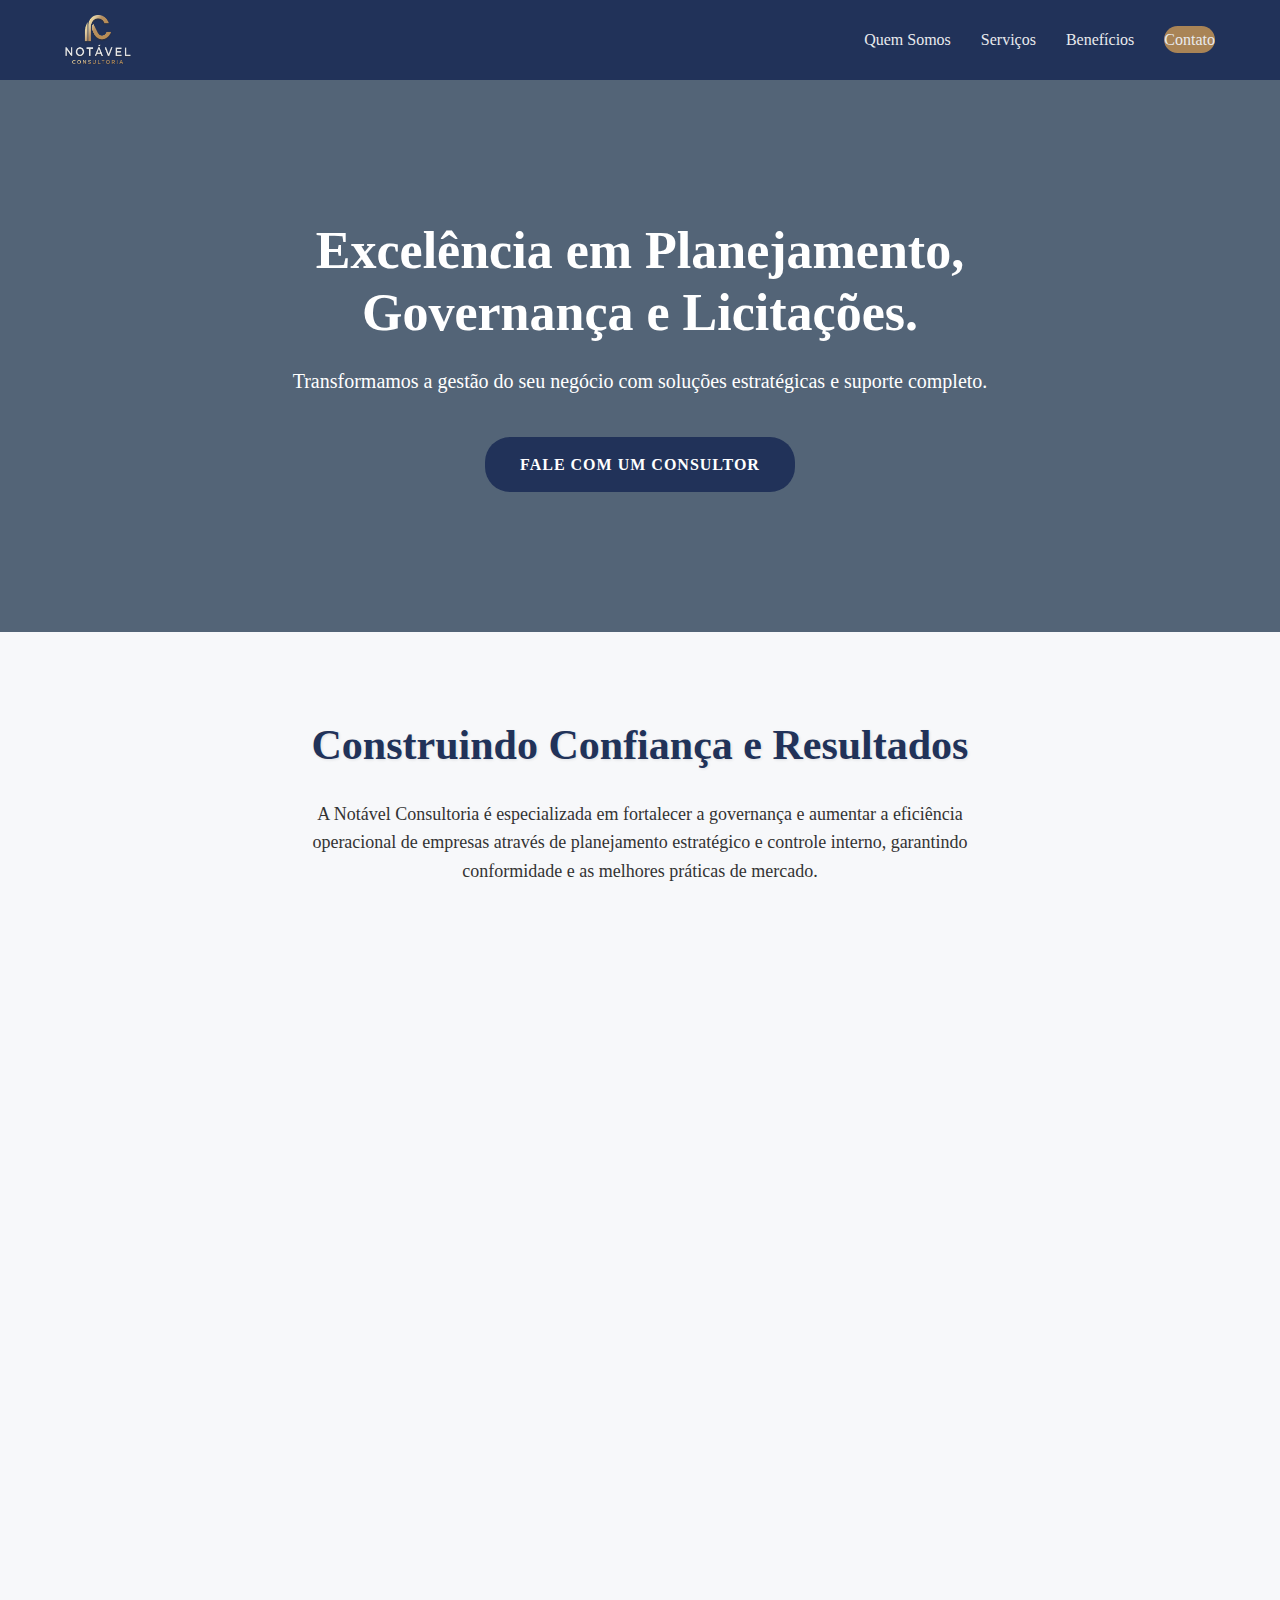
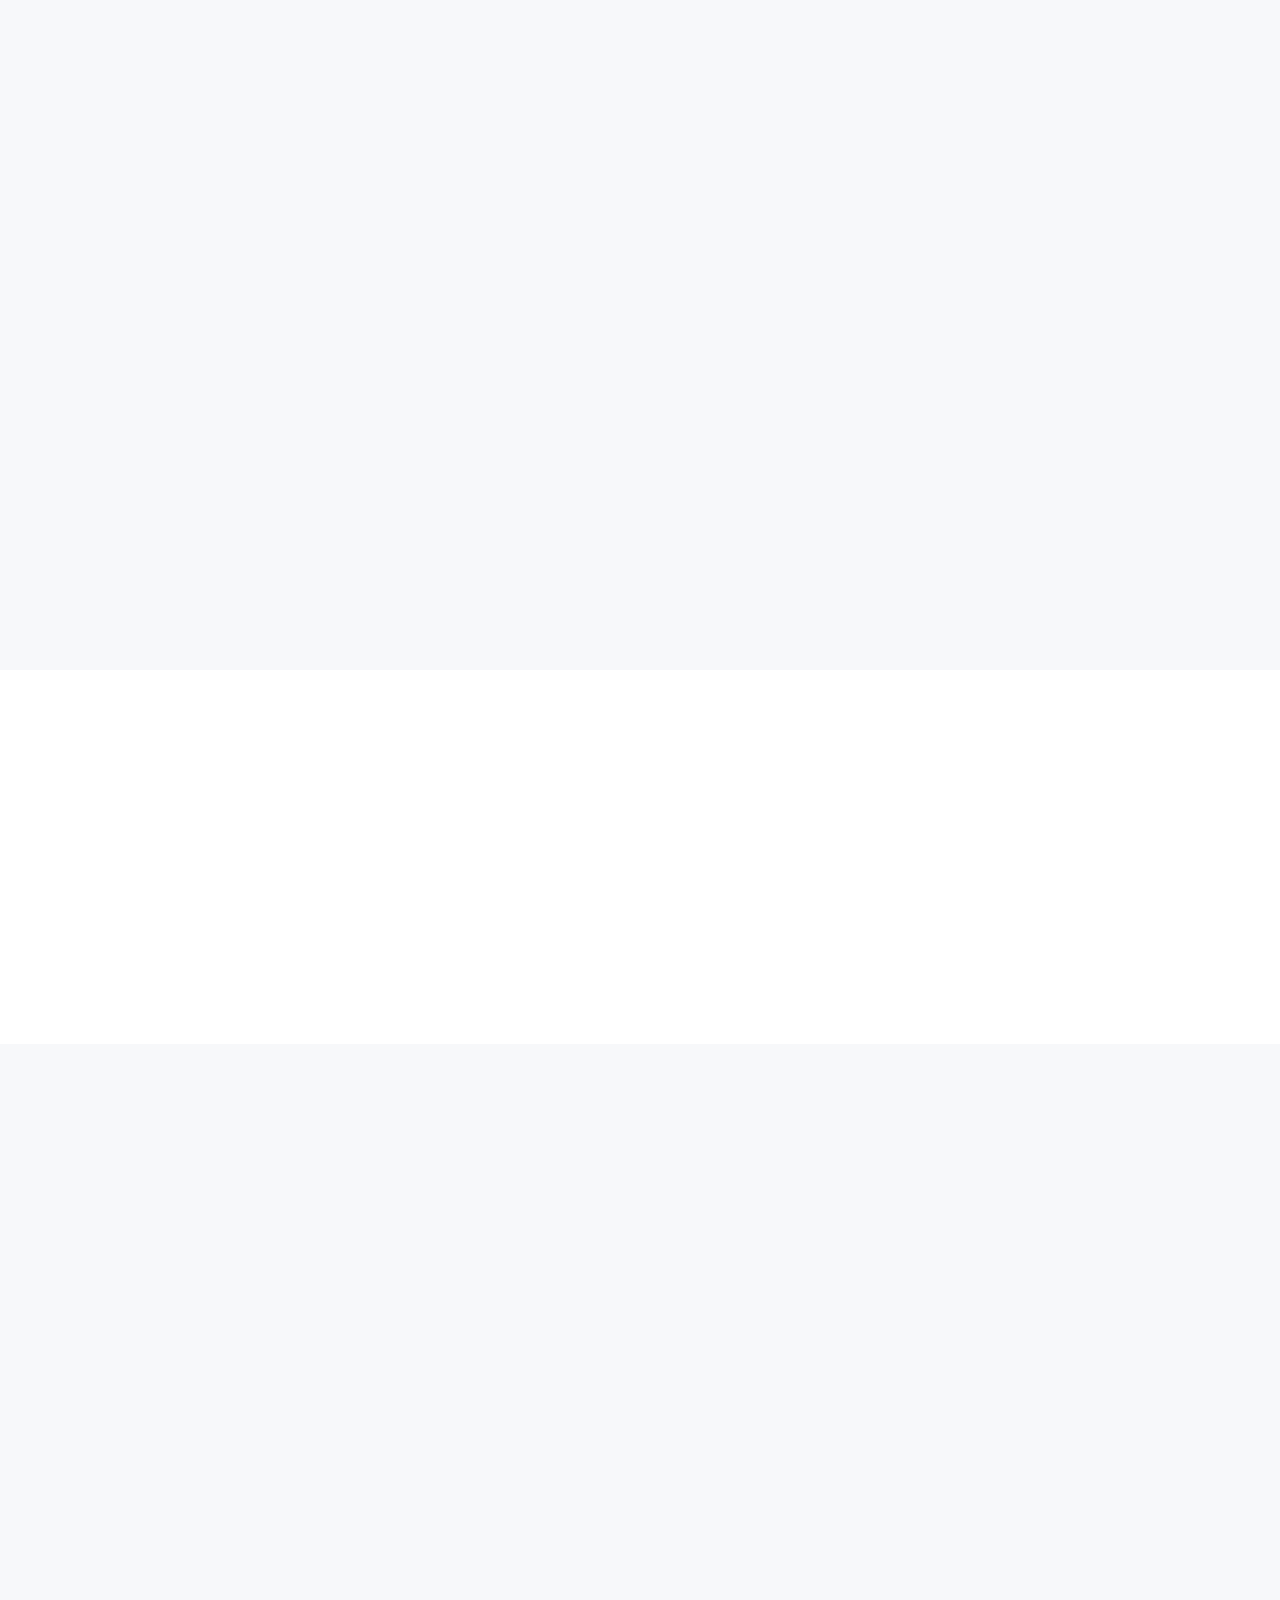
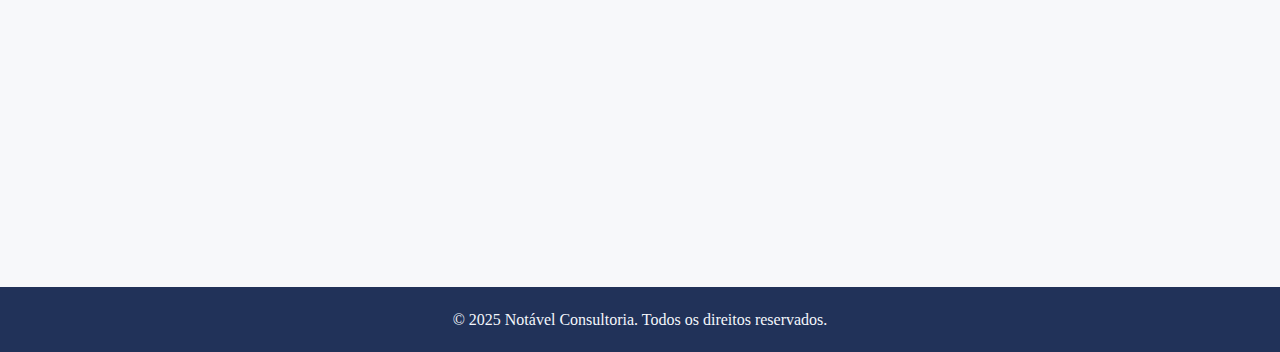
<file: index.html>
<!DOCTYPE html>
<html lang="pt-BR">
<head>
    <meta charset="UTF-8">
    <meta name="viewport" content="width=device-width, initial-scale=1.0">
    <title>Notável Consultoria | Planejamento e Licitações</title>
    <meta name="description" content="Excelência em Planejamento Estratégico, Controle Interno, Governança e Assessoria completa em Licitações. Fortaleça sua empresa com a Notável Consultoria.">
    
    <link rel="stylesheet" href="style.css">
    <link rel="stylesheet" href="https://cdnjs.cloudflare.com/ajax/libs/font-awesome/6.5.2/css/all.min.css"/>
    <link rel="preconnect" href="https://fonts.googleapis.com">
    <link rel="preconnect" href="https://fonts.gstatic.com" crossorigin>
    <link href="https://fonts.googleapis.com/css2?family=Merriweather:wght@400;700&family=Playfair+Display:wght@400;700&display=swap" rel="stylesheet">
</head>
<body>

    <header>
        <div class="container">
            <a href="#inicio" class="logo">
                <img src="logo-notavel-consultoria.png" alt="Logo Notável Consultoria">
            </a>
            <nav class="main-nav">
                <ul>
                    <li><a href="#quem-somos">Quem Somos</a></li>
                    <li><a href="#servicos">Serviços</a></li>
                    <li><a href="#beneficios">Benefícios</a></li>
                    <li><a href="#contato" class="nav-button">Contato</a></li>
                </ul>
            </nav>
            <button class="hamburger-menu" id="hamburger-menu">
                <i class="fas fa-bars"></i>
            </button>
        </div>
    </header>

    <main>
        <section id="inicio" class="hero">
            <div class="hero-overlay"></div>
            <div class="container">
                <h1 class="animate-on-scroll">Excelência em Planejamento, Governança e Licitações.</h1>
                <p class="animate-on-scroll">Transformamos a gestão do seu negócio com soluções estratégicas e suporte completo.</p>
                <a href="#contato" class="cta-button animate-on-scroll">Fale com um Consultor</a>
            </div>
        </section>

        <section id="quem-somos" class="bg-light">
            <div class="container">
                <h2 class="section-title animate-on-scroll">Construindo Confiança e Resultados</h2>
                <p class="section-subtitle animate-on-scroll">A Notável Consultoria é especializada em fortalecer a governança e aumentar a eficiência operacional de empresas através de planejamento estratégico e controle interno, garantindo conformidade e as melhores práticas de mercado.</p>
                <div class="valores-grid">
                    <div class="valor-card animate-on-scroll">
                        <i class="fas fa-bullseye"></i>
                        <h3>Nossa Missão</h3>
                        <p>Contribuir para a excelência dos nossos clientes com controles eficazes, planejamento estruturado e suporte contínuo.</p>
                    </div>
                    <div class="valor-card animate-on-scroll">
                        <i class="fas fa-eye"></i>
                        <h3>Nossa Visão</h3>
                        <p>Ser referência nacional em consultoria, reconhecida pela confiança, inovação e resultados sustentáveis que geramos.</p>
                    </div>
                    <div class="valor-card animate-on-scroll">
                        <i class="fas fa-handshake"></i>
                        <h3>Nossos Valores</h3>
                        <p>Ética, Excelência Técnica, Compromisso com Resultados, Inovação Contínua e Parceria com o Cliente.</p>
                    </div>
                </div>
            </div>
        </section>

        <section id="servicos" class="bg-light">
            <div class="container">
                <h2 class="section-title animate-on-scroll">Nossas Soluções</h2>
                
                <h3 class="subsection-title animate-on-scroll">Consultoria em Gestão e Governança</h3>
                <div class="servicos-grid">
                    <div class="servico-card animate-on-scroll"><i class="fas fa-sitemap"></i><h4>Planejamento Estratégico</h4><p>Desenvolvimento de planos alinhados aos objetivos do seu negócio.</p></div>
                    <div class="servico-card animate-on-scroll"><i class="fas fa-tasks"></i><h4>Mapeamento de Processos</h4><p>Identificação e otimização de processos críticos para ganho de eficiência.</p></div>
                    <div class="servico-card animate-on-scroll"><i class="fas fa-shield-alt"></i><h4>Auditoria e Controle</h4><p>Criação e melhoria de controles e políticas internas.</p></div>
                    <div class="servico-card animate-on-scroll"><i class="fas fa-chart-line"></i><h4>Gestão de Riscos</h4><p>Mapeamento e mitigação de riscos operacionais e estratégicos.</p></div>
                </div>

                <h3 class="subsection-title animate-on-scroll">Assessoria em Licitações</h3>
                <div class="servicos-grid">
                    <div class="servico-card animate-on-scroll"><i class="fas fa-file-signature"></i><h4>Análise de Edital</h4><p>Estudo aprofundado dos requisitos técnicos, jurídicos e comerciais.</p></div>
                    <div class="servico-card animate-on-scroll"><i class="fas fa-folder-open"></i><h4>Preparação de Documentos</h4><p>Organização completa dos documentos de habilitação.</p></div>
                    <div class="servico-card animate-on-scroll"><i class="fas fa-gavel"></i><h4>Impugnações e Recursos</h4><p>Defesa técnica e jurídica para proteger os interesses da sua empresa.</p></div>
                    <div class="servico-card animate-on-scroll"><i class="fas fa-search-dollar"></i><h4>Acompanhamento</h4><p>Monitoramento de todas as fases do certame até a homologação.</p></div>
                </div>
            </div>
        </section>

        <section id="beneficios">
            <div class="container">
                <h2 class="section-title animate-on-scroll">Resultados que Impulsionam seu Negócio</h2>
                <div class="beneficios-list">
                    <div class="beneficio-item animate-on-scroll"><i class="fas fa-check-circle"></i><p>Redução de Riscos e Fraudes</p></div>
                    <div class="beneficio-item animate-on-scroll"><i class="fas fa-check-circle"></i><p>Melhoria na Tomada de Decisão</p></div>
                    <div class="beneficio-item animate-on-scroll"><i class="fas fa-check-circle"></i><p>Aumento da Eficiência Operacional</p></div>
                    <div class="beneficio-item animate-on-scroll"><i class="fas fa-check-circle"></i><p>Fortalecimento da Governança</p></div>
                    <div class="beneficio-item animate-on-scroll"><i class="fas fa-check-circle"></i><p>Segurança em Processos Licitatórios</p></div>
                    <div class="beneficio-item animate-on-scroll"><i class="fas fa-check-circle"></i><p>Visão Estratégica de Longo Prazo</p></div>
                </div>
            </div>
        </section>
        
        <section id="contato" class="bg-light">
            <div class="container">
                <h2 class="section-title animate-on-scroll">Vamos Conversar?</h2>
                <p class="section-subtitle animate-on-scroll">Estamos prontos para entender suas necessidades e propor a melhor solução.</p>
                <div class="contato-wrapper">
                    <div class="contato-info animate-on-scroll">
                        <h3>Informações de Contato</h3>
                        <p><i class="fas fa-envelope"></i> contato@notavelconsultoria.com.br</p>
                        <p><i class="fab fa-whatsapp"></i> (83) 99859-1773</p>
                        <p><i class="fas fa-map-marker-alt"></i> Areia, Praíba.</p>
                        <div class="social-links">
                            <a href="#"><i class="fab fa-linkedin"></i></a>
                            <a href="https://www.instagram.com/notavelconsultoria" target="_blank" rel="noopener noreferrer"><i class="fab fa-instagram"></i></a>
                        </div>
                    </div>
                    <form class="contato-form animate-on-scroll">
                        <div class="form-group">
                            <label for="name">Nome</label>
                            <input type="text" id="name" name="name" required>
                        </div>
                        <div class="form-group">
                            <label for="email">E-mail</label>
                            <input type="email" id="email" name="email" required>
                        </div>
                        <div class="form-group">
                            <label for="subject">Assunto</label>
                            <select id="subject" name="subject">
                                <option>Consultoria em Gestão</option>
                                <option>Assessoria em Licitações</option>
                                <option>Outros Assuntos</option>
                            </select>
                        </div>
                        <div class="form-group">
                            <label for="message">Mensagem</label>
                            <textarea id="message" name="message" rows="5" required></textarea>
                        </div>
                        <button type="submit" class="cta-button">Enviar Mensagem</button>
                    </form>
                </div>
            </div>
        </section>
    </main>

    <footer>
        <div class="container">
            <p>&copy; 2025 Notável Consultoria. Todos os direitos reservados.</p>
        </div>
    </footer>

    <script src="script.js"></script>
</body>
</html>
</file>
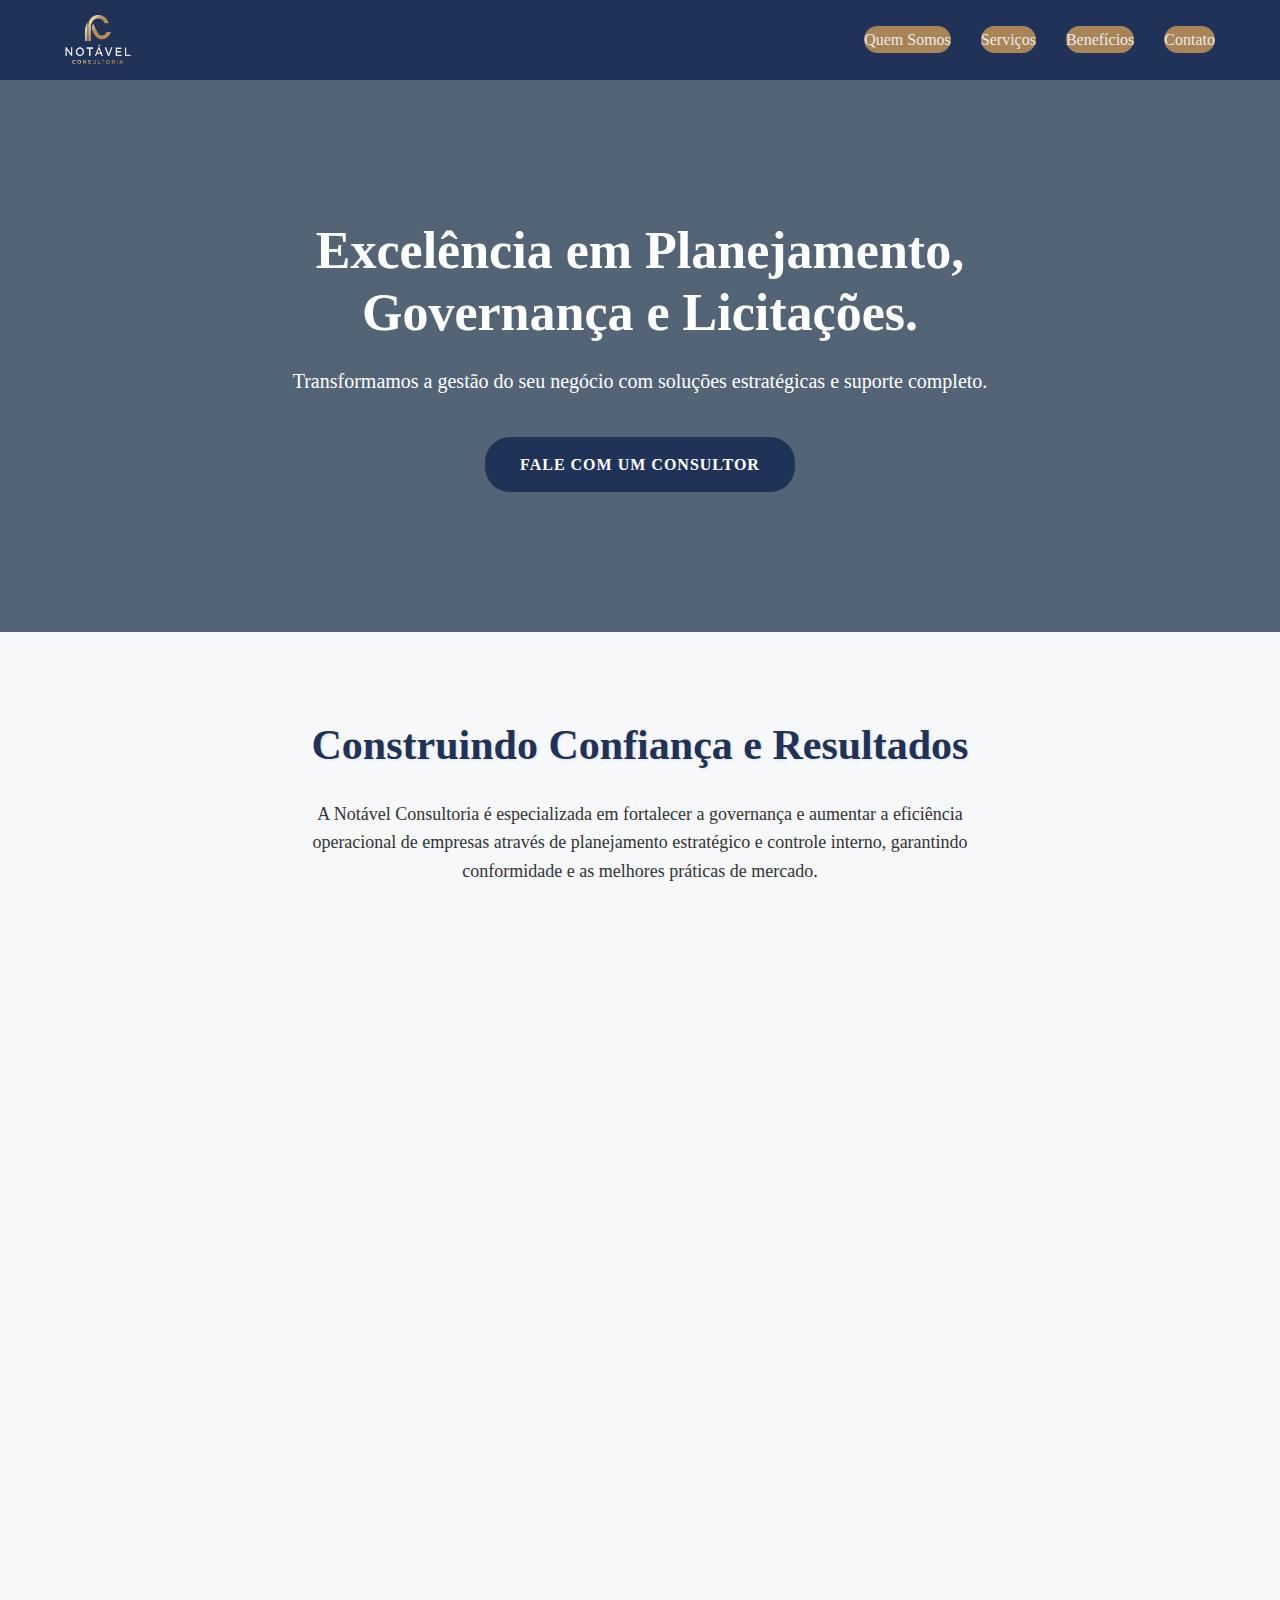
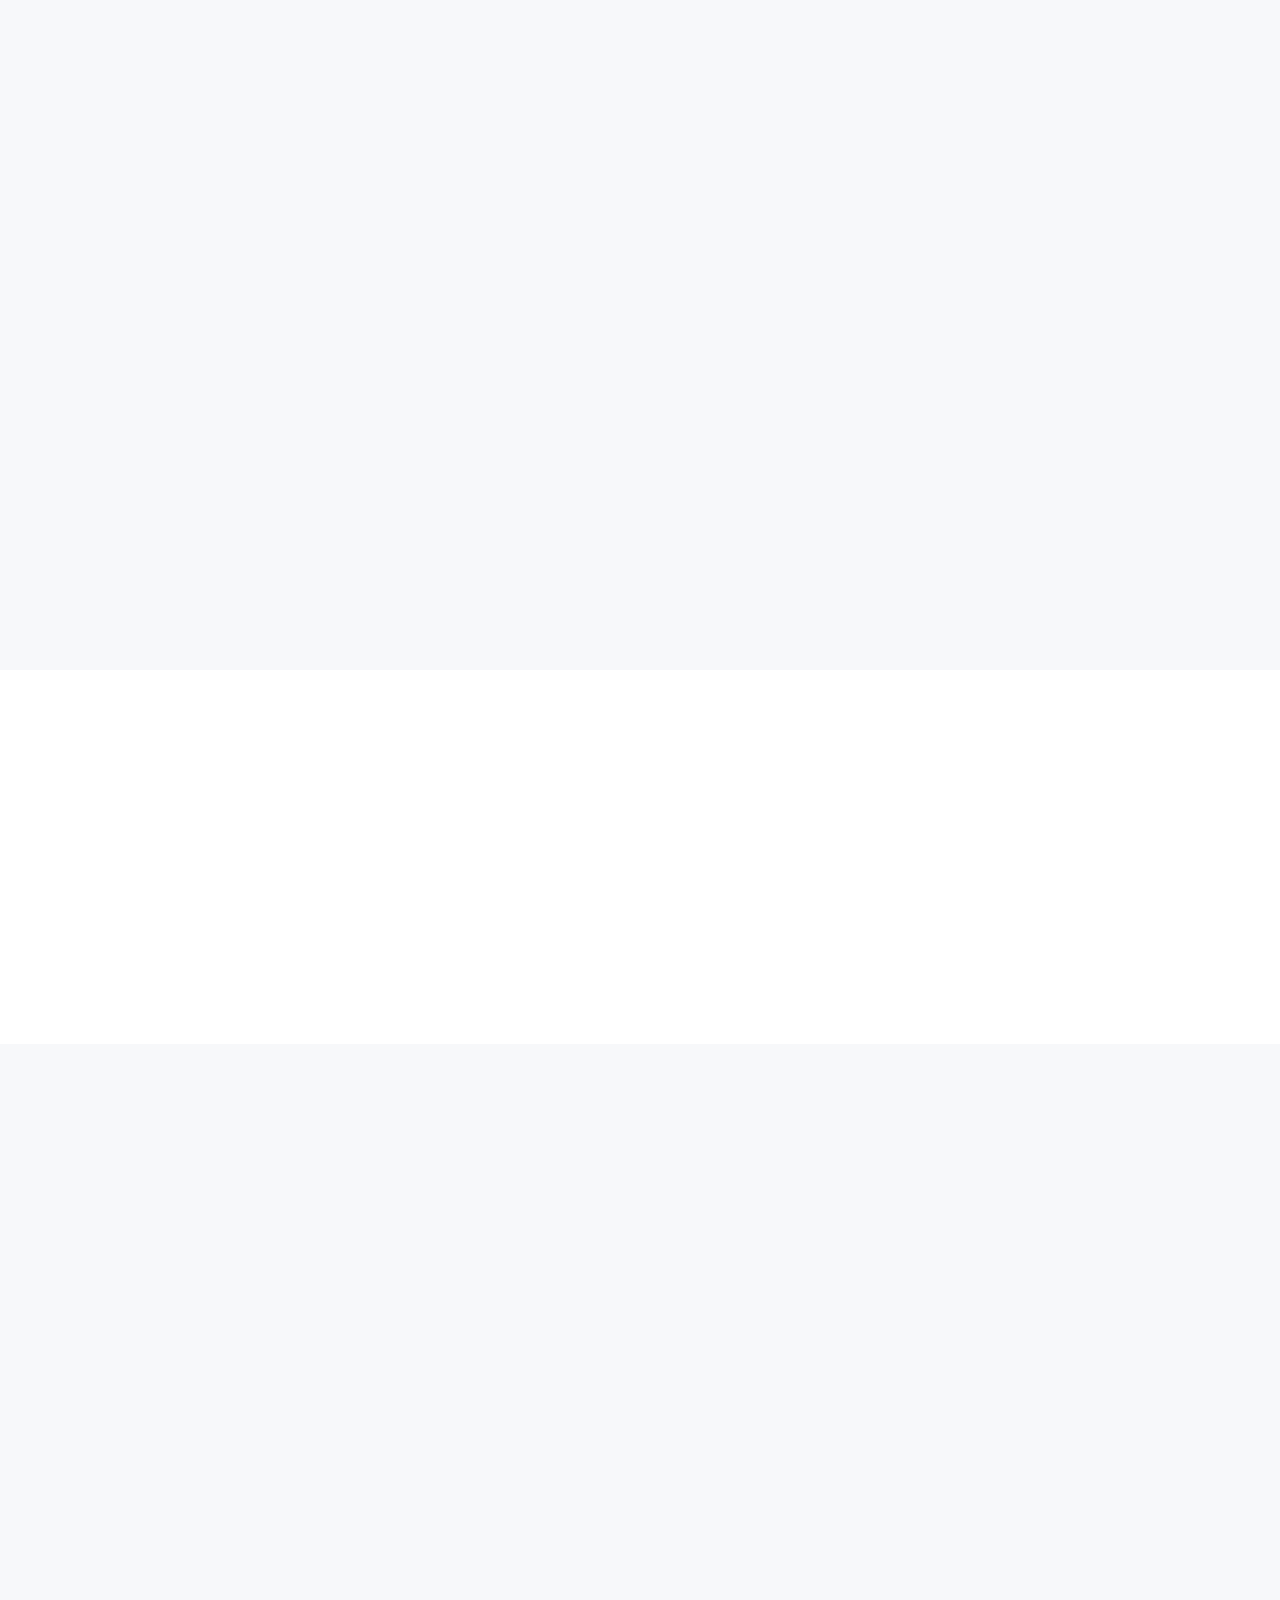
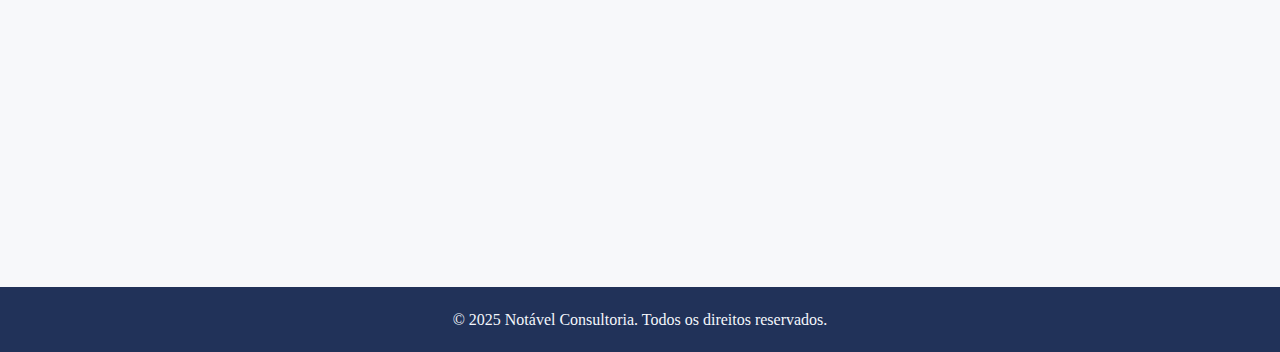
<file: obrigado.html.html>
<!DOCTYPE html>
<html lang="pt-BR">

<head>
    <meta charset="UTF-8">
    <meta name="viewport" content="width=device-width, initial-scale=1.0">
    <title>Notável Consultoria | Planejamento e Licitações</title>
    <meta name="description"
        content="Excelência em Planejamento Estratégico, Controle Interno, Governança e Assessoria completa em Licitações. Fortaleça sua empresa com a Notável Consultoria.">

    <link rel="stylesheet" href="style.css">
    <link rel="stylesheet" href="https://cdnjs.cloudflare.com/ajax/libs/font-awesome/6.5.2/css/all.min.css" />
    <link rel="preconnect" href="https://fonts.googleapis.com">
    <link rel="preconnect" href="https://fonts.gstatic.com" crossorigin>
    <link
        
        rel="stylesheet">
</head>

<body>

    <header>
        <div class="container">
            <a href="#inicio" class="logo">
                <img src="logo-notavel-consultoria.png" alt="Logo Notável Consultoria">
            </a>
            <nav class="main-nav">
                <ul>
                    <li><a href="#quem-somos"class="nav-button">Quem Somos</a></li>
                    <li><a href="#servicos"class="nav-button">Serviços</a></li>
                    <li><a href="#beneficios"class="nav-button">Benefícios</a></li>
                    <li><a href="#contato" class="nav-button">Contato</a></li>
                </ul>
            </nav>
            <button class="hamburger-menu" id="hamburger-menu">
                <i class="fas fa-bars"></i>
            </button>
        </div>
    </header>

    <main>
        <section id="inicio" class="hero">
            <div class="hero-overlay"></div>
            <div class="container">
                <h1 class="animate-on-scroll">Excelência em Planejamento, Governança e Licitações.</h1>
                <p class="animate-on-scroll">Transformamos a gestão do seu negócio com soluções estratégicas e suporte
                    completo.</p>
                <a href="#contato" class="cta-button animate-on-scroll">Fale com um Consultor</a>
            </div>
        </section>

        <section id="quem-somos" class="bg-light">
            <div class="container">
                <h2 class="section-title animate-on-scroll">Construindo Confiança e Resultados</h2>
                <p class="section-subtitle animate-on-scroll">A Notável Consultoria é especializada em fortalecer a
                    governança e aumentar a eficiência operacional de empresas através de planejamento estratégico e
                    controle interno, garantindo conformidade e as melhores práticas de mercado.</p>
                <div class="valores-grid">
                    <div class="valor-card animate-on-scroll">
                        <i class="fas fa-bullseye"></i>
                        <h3>Nossa Missão</h3>
                        <p>Contribuir para a excelência dos nossos clientes com controles eficazes, planejamento
                            estruturado e suporte contínuo.</p>
                    </div>
                    <div class="valor-card animate-on-scroll">
                        <i class="fas fa-eye"></i>
                        <h3>Nossa Visão</h3>
                        <p>Ser referência nacional em consultoria, reconhecida pela confiança, inovação e resultados
                            sustentáveis que geramos.</p>
                    </div>
                    <div class="valor-card animate-on-scroll">
                        <i class="fas fa-handshake"></i>
                        <h3>Nossos Valores</h3>
                        <p>Ética, Excelência Técnica, Compromisso com Resultados, Inovação Contínua e Parceria com o
                            Cliente.</p>
                    </div>
                </div>
            </div>
        </section>

        <section id="servicos" class="bg-light">
            <div class="container">
                <h2 class="section-title animate-on-scroll">Nossas Soluções</h2>

                <h3 class="subsection-title animate-on-scroll">Consultoria em Gestão e Governança</h3>
                <div class="servicos-grid">
                    <div class="servico-card animate-on-scroll"><i class="fas fa-sitemap"></i>
                        <h4>Planejamento Estratégico</h4>
                        <p>Desenvolvimento de planos alinhados aos objetivos do seu negócio.</p>
                    </div>
                    <div class="servico-card animate-on-scroll"><i class="fas fa-tasks"></i>
                        <h4>Mapeamento de Processos</h4>
                        <p>Identificação e otimização de processos críticos para ganho de eficiência.</p>
                    </div>
                    <div class="servico-card animate-on-scroll"><i class="fas fa-shield-alt"></i>
                        <h4>Auditoria e Controle</h4>
                        <p>Criação e melhoria de controles e políticas internas.</p>
                    </div>
                    <div class="servico-card animate-on-scroll"><i class="fas fa-chart-line"></i>
                        <h4>Gestão de Riscos</h4>
                        <p>Mapeamento e mitigação de riscos operacionais e estratégicos.</p>
                    </div>
                </div>

                <h3 class="subsection-title animate-on-scroll">Assessoria em Licitações</h3>
                <div class="servicos-grid">
                    <div class="servico-card animate-on-scroll"><i class="fas fa-file-signature"></i>
                        <h4>Análise de Edital</h4>
                        <p>Estudo aprofundado dos requisitos técnicos, jurídicos e comerciais.</p>
                    </div>
                    <div class="servico-card animate-on-scroll"><i class="fas fa-folder-open"></i>
                        <h4>Preparação de Documentos</h4>
                        <p>Organização completa dos documentos de habilitação.</p>
                    </div>
                    <div class="servico-card animate-on-scroll"><i class="fas fa-gavel"></i>
                        <h4>Impugnações e Recursos</h4>
                        <p>Defesa técnica e jurídica para proteger os interesses da sua empresa.</p>
                    </div>
                    <div class="servico-card animate-on-scroll"><i class="fas fa-search-dollar"></i>
                        <h4>Acompanhamento</h4>
                        <p>Monitoramento de todas as fases do certame até a homologação.</p>
                    </div>
                </div>
            </div>
        </section>

        <section id="beneficios">
            <div class="container">
                <h2 class="section-title animate-on-scroll">Resultados que Impulsionam seu Negócio</h2>
                <div class="beneficios-list">
                    <div class="beneficio-item animate-on-scroll"><i class="fas fa-check-circle"></i>
                        <p>Redução de Riscos e Fraudes</p>
                    </div>
                    <div class="beneficio-item animate-on-scroll"><i class="fas fa-check-circle"></i>
                        <p>Melhoria na Tomada de Decisão</p>
                    </div>
                    <div class="beneficio-item animate-on-scroll"><i class="fas fa-check-circle"></i>
                        <p>Aumento da Eficiência Operacional</p>
                    </div>
                    <div class="beneficio-item animate-on-scroll"><i class="fas fa-check-circle"></i>
                        <p>Fortalecimento da Governança</p>
                    </div>
                    <div class="beneficio-item animate-on-scroll"><i class="fas fa-check-circle"></i>
                        <p>Segurança em Processos Licitatórios</p>
                    </div>
                    <div class="beneficio-item animate-on-scroll"><i class="fas fa-check-circle"></i>
                        <p>Visão Estratégica de Longo Prazo</p>
                    </div>
                </div>
            </div>
        </section>

        <section id="contato" class="bg-light">
            <div class="container">
                <h2 class="section-title animate-on-scroll">Vamos Conversar?</h2>
                <p class="section-subtitle animate-on-scroll">Estamos prontos para entender suas necessidades e propor a
                    melhor solução.</p>
                <div class="contato-wrapper">
                    <div class="contato-info animate-on-scroll">
                        <h3>Informações de Contato</h3>
                        <p><i class="fas fa-envelope"></i> contato@notavelconsultoria.com.br</p>
                        <p><i class="fab fa-whatsapp"></i> (83) 99859-1773</p>
                        <p><i class="fas fa-map-marker-alt"></i> Areia, Paraíba.</p>
                        <div class="social-links">
                            <a href="#"><i class="fab fa-linkedin"></i></a>
                            <a href="https://www.instagram.com/notavelconsultoria" target="_blank"
                                rel="noopener noreferrer"><i class="fab fa-instagram"></i></a>
                        </div>
                    </div>
                    
                    <form action="https://formsubmit.co/newtonchagas83@gmail.com" method="POST"
                        class="contato-form animate-on-scroll">
                        <div class="form-group">
                            <label for="name">Nome</label>
                            <input type="text" id="name" name="name" required>
                        </div>
                        <div class="form-group">
                            <label for="email">E-mail</label>
                            <input type="email" id="email" name="email" required>
                        </div>
                        <div class="form-group">
                            <label for="subject">Assunto</label>
                            <select id="subject" name="subject">
                                <option>Consultoria em Gestão</option>
                                <option>Assessoria em Licitações</option>
                                <option>Outros Assuntos</option>
                            </select>
                        </div>
                        <div class="form-group">
                            <label for="message">Mensagem</label>
                            <textarea id="message" name="message" rows="5" required></textarea>
                        </div>

                        <input type="hidden" name="_subject" value="Novo Contato do Site - Notável Consultoria">
                        <input type="hidden" name="_captcha" value="false">
                        <input type="hidden" name="_next" value="obrigado.html">
                        
                        <button type="submit" class="cta-button">Enviar Mensagem</button>
                    </form>
                </div>
            </div>
        </section>
    </main>

    <footer>
        <div class="container">
            <p>&copy; 2025 Notável Consultoria. Todos os direitos reservados.</p>
        </div>
    </footer>

    <script src="script.js"></script>
</body>

</html>
</file>
<file: style.css>
/* ==========================================================================
   CONFIGURAÇÕES GLOBAIS E VARIÁVEIS DE COR
   ========================================================================== */

:root {
    /* Paleta de Cores da Notável Consultoria - AJUSTADO! */
    --cor-primaria: #213259;      /* Azul escuro, a cor principal da marca */
    --cor-secundaria: #3D5178;    /* Tom mais claro do azul, para hovers e gradientes */
    --cor-acento: #E2CFA5;        /* Dourado/Bege para detalhes especiais */
    --cor-acento-hover: #EED698;  /* Variação mais clara do dourado para hovers */
    --cor-botao-ouro: #B88D56;    /* Tom de dourado/bronze para o botão */

    --cor-titulos: #213259;        /* Usando o azul principal para os títulos, para dar peso à marca */
    --cor-texto-principal: #333333; /* Cinza escuro para ótima legibilidade nos parágrafos */
    --cor-fundo: #ffffff;         /* Fundo branco e limpo */
    --cor-fundo-secao: #f7f8fa;   /* Um cinza quase branco, muito sutil, para o contraste das seções */
    
   /* NOVAS FONTES E BORDAS - Times New Roman */
    --fonte-principal: 'Times New Roman', Times, serif; /* Fonte tradicional para títulos */
    --fonte-texto: 'Times New Roman', Times, serif;      /* Fonte tradicional para textos */
    --raio-borda: 25px;                                  /* Bordas mais arredondadas para os botões */
    --sombra-caixa: 0 10px 30px rgba(0, 0, 0, 0.07);
}


/* ==========================================================================
   RESET E ESTILOS BASE
   ========================================================================== */

* { margin: 0; padding: 0; box-sizing: border-box; }
html { scroll-behavior: smooth; }
body {
    font-family: var(--fonte-texto);
    background-color: var(--cor-fundo);
    color: var(--cor-texto-principal);
    line-height: 1.6;
}
.container { max-width: 1200px; margin: 0 auto; padding: 0 25px; }
img { max-width: 100%; display: block; }
a { text-decoration: none; color: var(--cor-primaria); }

/* Títulos */
.section-title {
    font-family: var(--fonte-principal);
    font-size: 42px;
    color: var(--cor-titulos);
    text-align: center;
    margin-bottom: 20px;
    font-weight: 700;
    text-shadow: 1px 1px 3px rgba(0, 0, 0, 0.1);
}
.section-subtitle {
    text-align: center;
    max-width: 700px;
    margin: 0 auto 60px auto;
    font-size: 18px;
    font-family: var(--fonte-texto);
}
.subsection-title {
    font-family: var(--fonte-principal);
    color: var(--cor-titulos);
    font-size: 28px;
    margin-top: 60px;
    margin-bottom: 30px;
    padding-bottom: 10px;
    border-bottom: 2px solid var(--cor-primaria);
    display: inline-block;
}

/* Seções */
section { padding: 80px 0; }
.bg-light { background-color: var(--cor-fundo-secao); }

/* Botão Principal (Call to Action) */
.cta-button {
    background-color: var(--cor-primaria);
    color: white;
    padding: 15px 35px;
    border-radius: var(--raio-borda);
    font-family: var(--fonte-principal);
    font-weight: 700;
    font-size: 16px;
    text-transform: uppercase;
    display: inline-block;
    border: none;
    cursor: pointer;
    transition: all 0.3s ease;
    letter-spacing: 1px;
}
.cta-button:hover {
    background-color: var(--cor-secundaria);
    transform: translateY(-3px);
    box-shadow: 0 5px 15px rgba(0, 0, 0, 0.2);
}


/* ==========================================================================
   CABEÇALHO
   ========================================================================== */
header {
    background-color: var(--cor-primaria);
    padding: 15px 0;
    position: sticky;
    top: 0;
    z-index: 1000;
    transition: box-shadow 0.3s ease;
}

header.scrolled {
    box-shadow: 0 5px 15px rgba(0, 0, 0, 0.2);
}

header .container {
    display: flex;
    justify-content: space-between;
    align-items: center;
}

.logo img {
    height: 50px;
}

.main-nav ul {
    list-style: none;
    display: flex;
    gap: 30px;
}

.main-nav a {
    color: #ffffff;
    font-family: var(--fonte-principal);
    font-weight: 500;
    font-size: 16px;
    transition: all 0.3s ease;
    position: relative;
    padding: 5px 0;
    opacity: 0.9;
}

.main-nav a:hover {
    color: #ffffff;
    opacity: 1;
}

.main-nav a::after {
    content: '';
    position: absolute;
    bottom: 0;
    left: 0;
    width: 0;
    height: 2px;
    background-color: var(--cor-acento);
    transition: width 0.3s ease;
}

.main-nav a:hover::after {
    width: 100%;
}

.nav-button {
    background-color: var(--cor-botao-ouro);
    color: var(--cor-primaria);
    padding: 10px 20px;
    border-radius: var(--raio-borda);
    transition: all 0.3s ease;
    font-weight: 700;
}

.nav-button:hover {
    background-color: var(--cor-acento-hover);
    color: var(--cor-primaria);
    transform: scale(1.05);
    box-shadow: 0 4px 15px rgba(0, 0, 0, 0.2);
}

.nav-button:hover::after {
    width: 0;
}

.hamburger-menu {
    display: none;
    background: none;
    border: none;
    font-size: 24px;
    color: #ffffff;
    cursor: pointer;
}


/* ==========================================================================
   SEÇÃO HERO
   ========================================================================== */
.hero {
    position: relative;
    color: white;
    text-align: center;
    padding: 140px 0;
    background-image: url('https://images.unsplash.com/photo-1556761175-5973dc0f32e7?q=80&w=2832&auto=format&fit=crop');
    background-size: cover;
    background-position: center;
    background-attachment: fixed; /* Efeito Parallax para Desktop */
}
.hero-overlay {
    position: absolute;
    top: 0; left: 0; width: 100%; height: 100%;
    background-color: rgba(10, 34, 61, 0.7);
}
.hero .container { position: relative; z-index: 2; }
.hero h1 {
    font-family: var(--fonte-principal);
    font-size: 52px;
    max-width: 800px;
    margin: 0 auto 20px auto;
    line-height: 1.2;
}
.hero p { font-size: 20px; margin-bottom: 40px; }


/* ==========================================================================
   QUEM SOMOS E VALORES
   ========================================================================== */
#quem-somos {
    padding: 80px 0;
}

.valores-grid {
    display: grid;
    grid-template-columns: repeat(3, 1fr);
    gap: 40px;
    margin-top: 60px;
}

.valor-card {
    text-align: center;
}

.valor-card i {
    font-size: 40px;
    color: var(--cor-acento);
    margin-bottom: 20px;
}

.valor-card h3 {
    font-family: var(--fonte-principal);
    color: var(--cor-titulos);
    font-size: 22px;
    margin-bottom: 10px;
}


/* ==========================================================================
   SERVIÇOS
   ========================================================================== */
.servicos-grid {
    display: grid;
    grid-template-columns: repeat(auto-fit, minmax(250px, 1fr));
    gap: 30px;
}
.servico-card {
    background-color: var(--cor-fundo);
    padding: 30px;
    border-radius: var(--raio-borda);
    box-shadow: var(--sombra-caixa);
    transition: all 0.3s ease;
}
.servico-card:hover {
    transform: translateY(-10px);
    box-shadow: 0 15px 40px rgba(0, 0, 0, 0.1);
}
.servico-card i { font-size: 30px; color: var(--cor-primaria); margin-bottom: 20px; }
.servico-card h4 { font-family: var(--fonte-principal); font-size: 20px; color: var(--cor-titulos); margin-bottom: 10px; }


/* ==========================================================================
   BENEFÍCIOS
   ========================================================================== */
.beneficios-list {
    display: grid;
    grid-template-columns: repeat(2, 1fr);
    gap: 20px 40px;
    max-width: 900px;
    margin: 0 auto;
}
.beneficio-item {
    display: flex;
    align-items: center;
    gap: 15px;
    font-size: 18px;
    font-weight: 500;
    color: var(--cor-titulos);
}
.beneficio-item i { font-size: 24px; color: var(--cor-primaria); }


/* ==========================================================================
   CONTATO
   ========================================================================== */
.contato-wrapper {
    display: grid;
    grid-template-columns: 1fr 1.5fr;
    gap: 60px;
    align-items: flex-start;
}
.contato-info h3 { font-family: var(--fonte-principal); font-size: 22px; color: var(--cor-titulos); margin-bottom: 20px; }
.contato-info p { display: flex; align-items: center; gap: 15px; margin-bottom: 15px; }
.contato-info i { font-size: 20px; color: var(--cor-primaria); }

/* <<< CÓDIGO CORRIGIDO PARA OS ÍCONES SOCIAIS >>> */
.social-links {
    margin-top: 20px;
    text-align: center;
}
.social-links a {
    font-size: 32px;
    margin: 0 15px;
    color: var(--cor-texto-principal);
    display: inline-block;
    transition: all 0.3s ease;
}
.social-links a:hover {
    color: var(--cor-primaria);
    transform: translateY(-3px);
}

.contato-form .form-group { margin-bottom: 20px; }
.contato-form label { display: block; margin-bottom: 5px; font-weight: 500; }
.contato-form input, .contato-form select, .contato-form textarea {
    width: 100%;
    padding: 12px;
    border: 1px solid #ccc;
    border-radius: var(--raio-borda);
    font-family: var(--fonte-texto);
    font-size: 16px;
}
.contato-form input:focus, .contato-form select:focus, .contato-form textarea:focus {
    outline: none;
    border-color: var(--cor-primaria);
    box-shadow: 0 0 0 2px rgba(10, 76, 138, 0.2);
}

/* Estilo para a mensagem de sucesso do formulário */
#mensagem-sucesso {
    display: none;
    padding: 40px;
    border: 1px solid var(--cor-acento);
    background-color: #ffffff;
    border-radius: var(--raio-borda);
    text-align: center;
    box-shadow: var(--sombra-caixa);
}

#mensagem-sucesso h3 {
    font-family: var(--fonte-principal);
    color: var(--cor-titulos);
    font-size: 28px;
    margin-bottom: 15px;
}

#mensagem-sucesso p {
    font-size: 18px;
    color: var(--cor-texto-principal);
    line-height: 1.6;
}

/* ==========================================================================
   RODAPÉ
   ========================================================================== */
footer {
    background-color: var(--cor-titulos);
    color: #f4f7fc;
    text-align: center;
    padding: 20px 0;
}


/* ==========================================================================
   ANIMAÇÃO DE SCROLL
   ========================================================================== */
.animate-on-scroll {
    opacity: 0;
    transform: translateY(30px);
    transition: opacity 0.6s ease-out, transform 0.6s ease-out;
}
.animate-on-scroll.is-visible {
    opacity: 1;
    transform: translateY(0);
}


/* ==========================================================================
   RESPONSIVIDADE (PARA CELULARES E TABLETS)
   ========================================================================== */
@media (max-width: 992px) {
    .section-title { font-size: 32px; }
    .hero h1 { font-size: 42px; }
    
    .valores-grid { grid-template-columns: 1fr; }
    
    .contato-wrapper { grid-template-columns: 1fr; }
    .contato-info { text-align: center; }
    .contato-info p { justify-content: center; }
}


@media (max-width: 768px) {
    .main-nav {
        display: none;
        position: absolute;
        top: 100%;
        left: 0;
        width: 100%;
        background-color: var(--cor-fundo);
        box-shadow: var(--sombra-caixa);
    }
    .main-nav.active { display: block; }
    .main-nav ul { flex-direction: column; padding: 0; gap: 0; }
    .main-nav li { width: 100%; }
    
    /* <<< CÓDIGO CORRIGIDO/ADICIONADO PARA O MENU HAMBÚRGUER >>> */
    .main-nav a {
        display: block;
        padding: 18px;
        text-align: center;
        border-bottom: 1px solid #eee;
        font-weight: 500;
        font-size: 18px;
        /* MUITO IMPORTANTE: Mudar a cor do link para ser visível no fundo branco do menu */
        color: var(--cor-titulos); 
    }

    .main-nav a:hover {
        background-color: var(--cor-fundo-secao);
    }

    /* Resetar o botão 'Contato' para o modo de lista no celular */
    .nav-button {
        width: auto;
        margin-top: 0;
        padding: 18px;
        border-radius: 0;
        background-color: transparent;
        /* Damos uma cor especial para ele se destacar na lista */
        color: var(--cor-botao-ouro); 
        font-weight: 700;
        box-shadow: none; /* Remover sombra no mobile */
    }

    .nav-button:hover {
        color: var(--cor-primaria); /* Cor do texto no hover */
        background-color: var(--cor-fundo-secao);
        transform: none; /* Remover o efeito de escala no mobile */
    }

    .main-nav li:last-child a {
        border-bottom: none;
    }
    /* <<< FIM DA CORREÇÃO >>> */
    
    .hamburger-menu { display: block; }

    .beneficios-list { grid-template-columns: 1fr; }
    
    .hero {
        background-attachment: scroll; /* Desativa o parallax */
        padding: 120px 0;
    }

    .hero h1 {
        font-size: 38px;
    }
}
</file>
